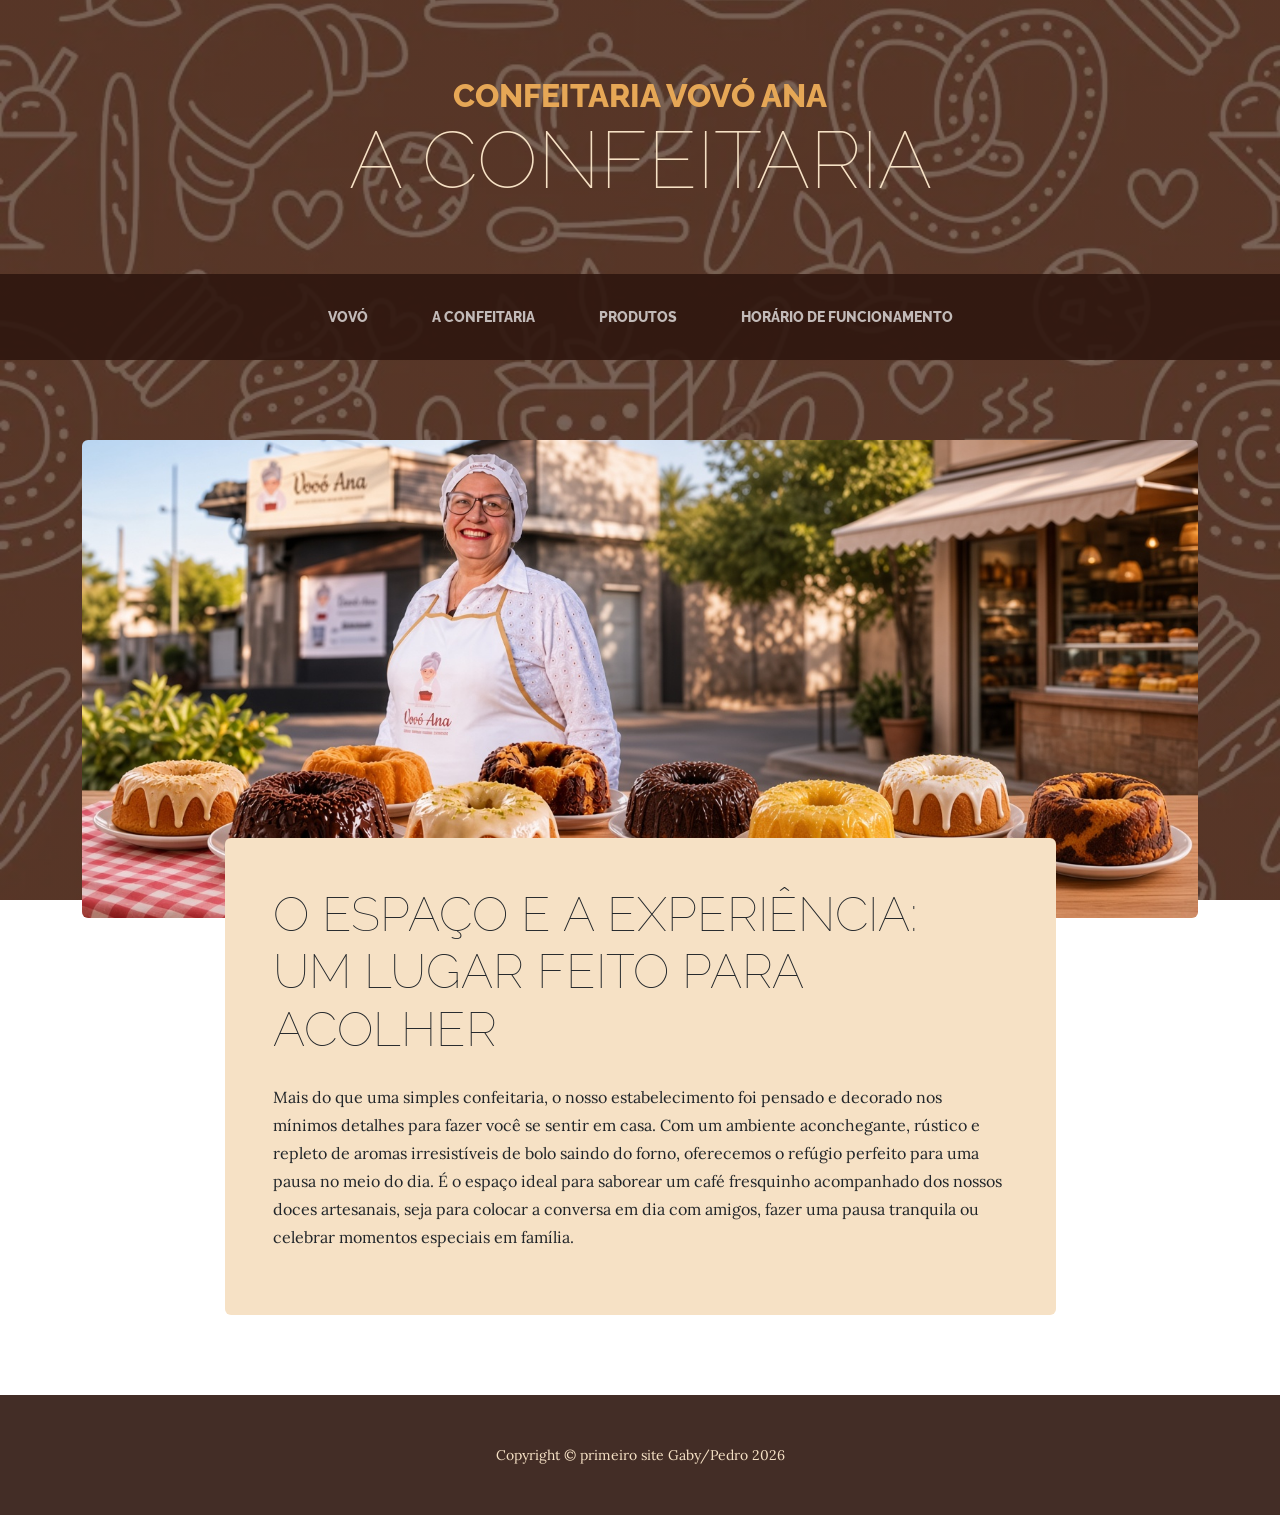
<file: about.html>
<!DOCTYPE html>
<html lang="en">
    <head>
         <meta name="description" content="confeitaria, especialista em bolo da vovo ana, doces,sobremesas.">
        <meta charset="utf-8" />
        <meta name="viewport" content="width=device-width, initial-scale=1, shrink-to-fit=no" />
        <meta name="description" content="" />
        <meta name="author" content="" />
        <title>Business Casual - Start Bootstrap Theme</title>
        <link rel="icon" type="image/x-icon" href="assets/favicon.ico" />
        <!-- Google fonts-->
        <link href="https://fonts.googleapis.com/css?family=Raleway:100,100i,200,200i,300,300i,400,400i,500,500i,600,600i,700,700i,800,800i,900,900i" rel="stylesheet" />
        <link href="https://fonts.googleapis.com/css?family=Lora:400,400i,700,700i" rel="stylesheet" />
        <!-- Core theme CSS (includes Bootstrap)-->
        <link href="css/styles.css" rel="stylesheet" />
    </head>
    <body>
        <header>
            <h1 class="site-heading text-center text-faded d-none d-lg-block">
                <span class="site-heading-upper text-primary mb-3">Confeitaria Vovó Ana</span>
                <span class="site-heading-lower">A Confeitaria</span>
            </h1>
        </header>
        <!-- Navigation-->
         <main>
            <nav class="navbar navbar-expand-lg navbar-dark py-lg-4" id="mainNav">
                <div class="container">
                    <a class="navbar-brand text-uppercase fw-bold d-lg-none" href="index.html">A confeitaria</a>
                    <button class="navbar-toggler" type="button" data-bs-toggle="collapse" data-bs-target="#navbarSupportedContent" aria-controls="navbarSupportedContent" aria-expanded="false" aria-label="Toggle navigation"><span class="navbar-toggler-icon"></span></button>
                    <div class="collapse navbar-collapse" id="navbarSupportedContent">
                        <ul class="navbar-nav mx-auto">
                            <li class="nav-item px-lg-4"><a class="nav-link text-uppercase" href="index.html">Vovó</a></li>
                            <li class="nav-item px-lg-4"><a class="nav-link text-uppercase" href="about.html">A confeitaria</a></li>
                            <li class="nav-item px-lg-4"><a class="nav-link text-uppercase" href="products.html">Produtos</a></li>
                            <li class="nav-item px-lg-4"><a class="nav-link text-uppercase" href="store.html">Horário de funcionamento</a></li>
                        </ul>
                    </div>
                </div>
            </nav>
            <section class="page-section about-heading">
                <div class="container">
                    <img class="img-fluid rounded about-heading-img mb-3 mb-lg-0" src="assets/img/about.jpg" alt="..." />
                    <div class="about-heading-content">
                        <div class="row">
                            <div class="col-xl-9 col-lg-10 mx-auto">
                                <div class="bg-faded rounded p-5">
                                    <h2 class="section-heading mb-4">
                                        
                                        <span class="section-heading-lower">O Espaço e a Experiência: Um Lugar Feito para Acolher</span>
                                    </h2>
                                    <p>Mais do que uma simples confeitaria, o nosso estabelecimento foi pensado e decorado nos mínimos detalhes para fazer você se sentir em casa. Com um ambiente aconchegante, rústico e repleto de aromas irresistíveis de bolo saindo do forno, oferecemos o refúgio perfeito para uma pausa no meio do dia. É o espaço ideal para saborear um café fresquinho acompanhado dos nossos doces artesanais, seja para colocar a conversa em dia com amigos, fazer uma pausa tranquila ou celebrar momentos especiais em família.</p>
                                    
                                    </p>
                                </div>
                            </div>
                        </div>
                    </div>
                </div>
            </section>
        </main>
        <footer class="footer text-faded text-center py-5">
            <div class="container"><p class="m-0 small">Copyright &copy; primeiro site Gaby/Pedro 2026</p></div>
        </footer>
        <!-- Bootstrap core JS-->
        <script src="https://cdn.jsdelivr.net/npm/bootstrap@5.2.3/dist/js/bootstrap.bundle.min.js"></script>
        <!-- Core theme JS-->
        <script src="js/scripts.js"></script>
    </body>
</html>
</file>
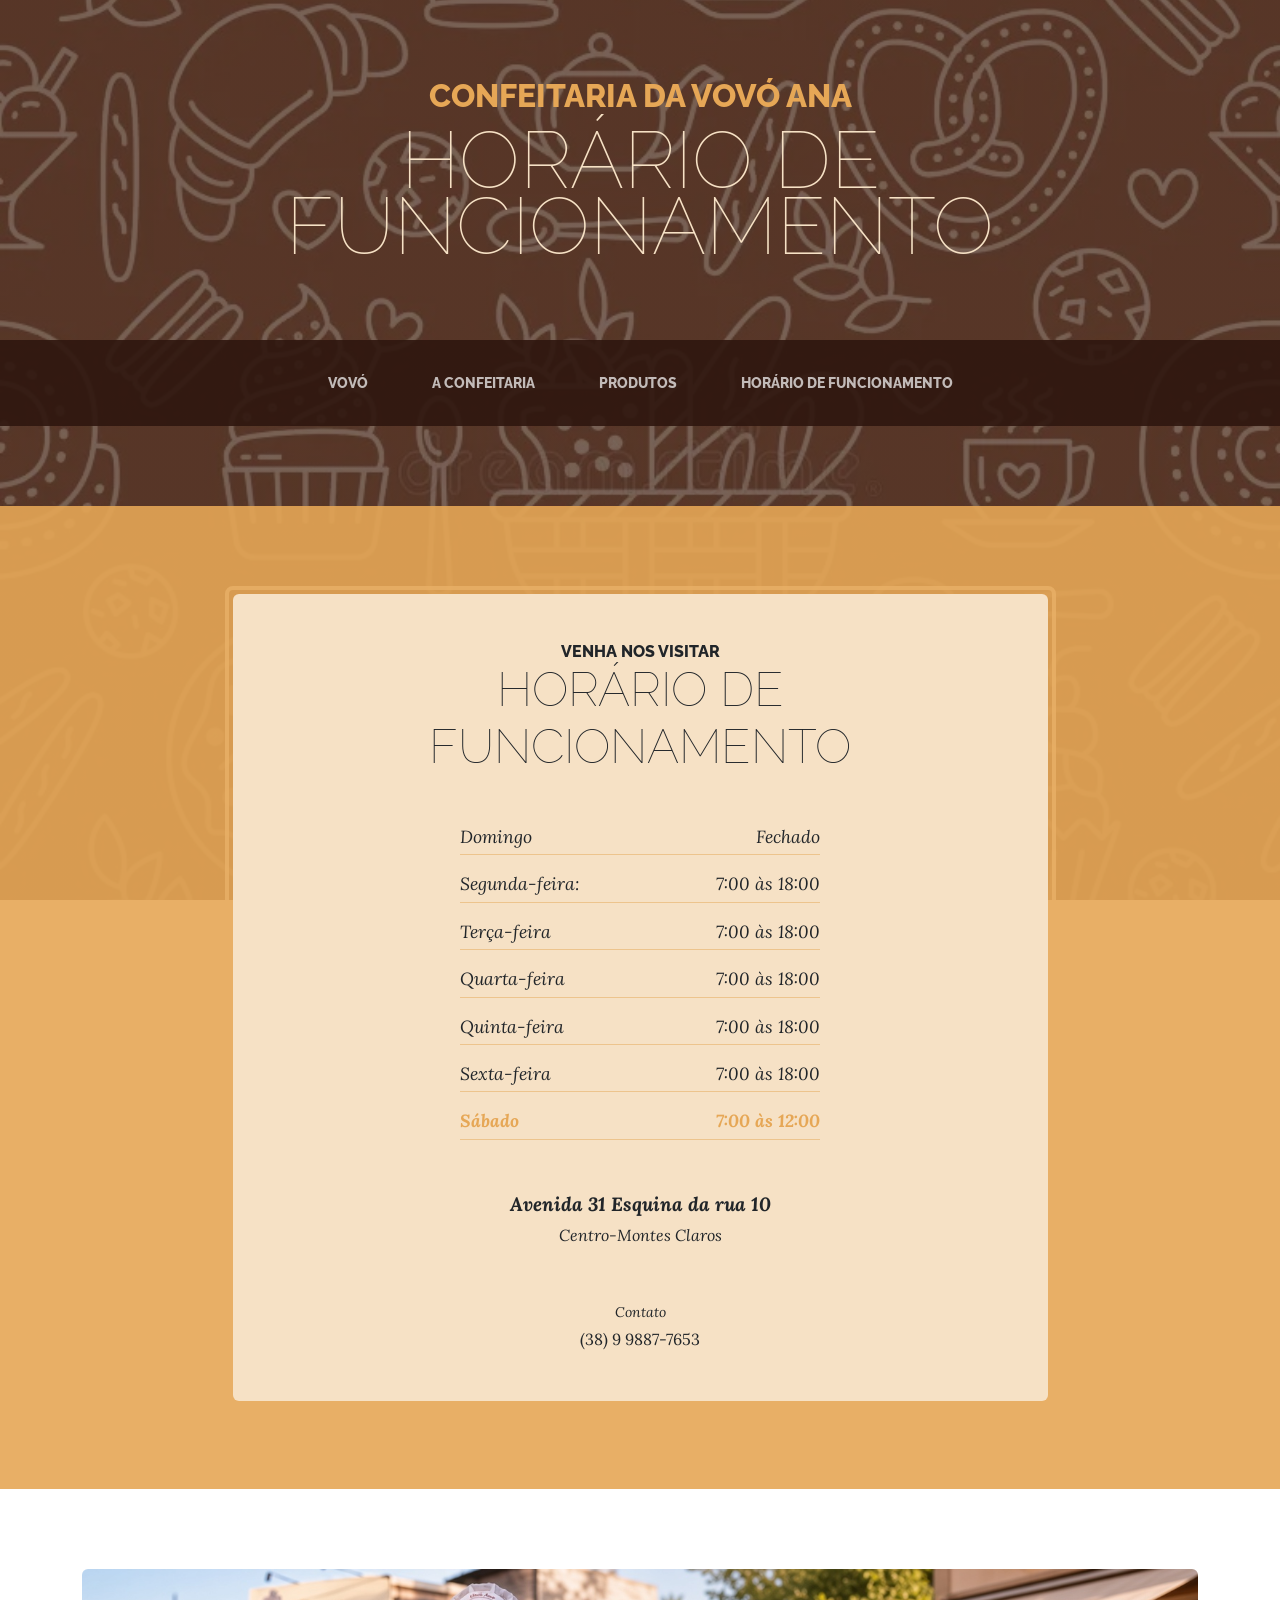
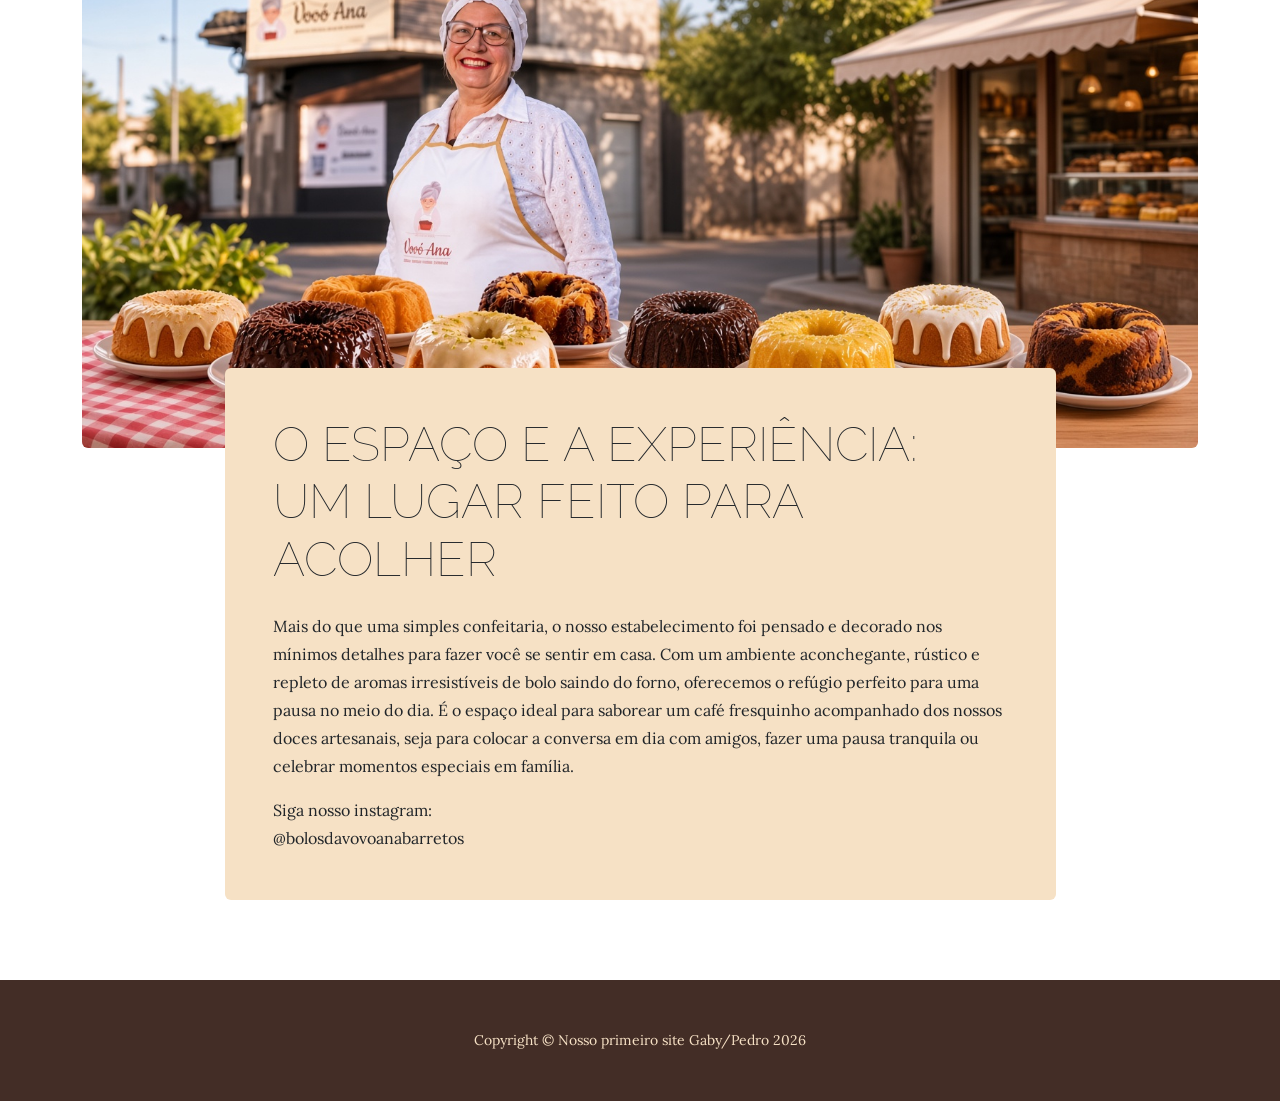
<file: store.html>
<!DOCTYPE html>
<html lang="en">
    <head>
        <meta name="description" content="confeitaria, especialista em bolo da vovo ana, doces,sobremesas.">
        <meta charset="utf-8" />
        <meta name="viewport" content="width=device-width, initial-scale=1, shrink-to-fit=no" />
        <meta name="description" content="" />
        <meta name="author" content="" />
        <title>Business Casual - Start Bootstrap Theme</title>
        <link rel="icon" type="image/x-icon" href="assets/favicon.ico" />
        <!-- Google fonts-->
        <link href="https://fonts.googleapis.com/css?family=Raleway:100,100i,200,200i,300,300i,400,400i,500,500i,600,600i,700,700i,800,800i,900,900i" rel="stylesheet" />
        <link href="https://fonts.googleapis.com/css?family=Lora:400,400i,700,700i" rel="stylesheet" />
        <!-- Core theme CSS (includes Bootstrap)-->
        <link href="css/styles.css" rel="stylesheet" />
    </head>
    <body>
        <header>
            <h1 class="site-heading text-center text-faded d-none d-lg-block">
                <span class="site-heading-upper text-primary mb-3">Confeitaria da Vovó Ana</span>
                <span class="site-heading-lower">Horário de <br>
                    funcionamento</span>
            </h1>
        </header>
        <!-- Navigation-->
         <main>
            <nav class="navbar navbar-expand-lg navbar-dark py-lg-4" id="mainNav">
                <div class="container">
                    <a class="navbar-brand text-uppercase fw-bold d-lg-none" href="index.html">Start Bootstrap</a>
                    <button class="navbar-toggler" type="button" data-bs-toggle="collapse" data-bs-target="#navbarSupportedContent" aria-controls="navbarSupportedContent" aria-expanded="false" aria-label="Toggle navigation"><span class="navbar-toggler-icon"></span></button>
                    <div class="collapse navbar-collapse" id="navbarSupportedContent">
                        <ul class="navbar-nav mx-auto">
                            <li class="nav-item px-lg-4"><a class="nav-link text-uppercase" href="index.html">Vovó</a></li>
                            <li class="nav-item px-lg-4"><a class="nav-link text-uppercase" href="about.html">A confeitaria</a></li>
                            <li class="nav-item px-lg-4"><a class="nav-link text-uppercase" href="products.html">Produtos</a></li>
                            <li class="nav-item px-lg-4"><a class="nav-link text-uppercase" href="store.html">Horário de funcionamento</a></li>
                        </ul>
                    </div>
                </div>
            </nav>
            <section class="page-section cta">
                <div class="container">
                    <div class="row">
                        <div class="col-xl-9 mx-auto">
                            <div class="cta-inner bg-faded text-center rounded">
                                <h2 class="section-heading mb-5">
                                    <span class="section-heading-upper">Venha nos visitar</span>
                                    <span class="section-heading-lower">Horário de funcionamento</span>
                                </h2>
                                <ul class="list-unstyled list-hours mb-5 text-left mx-auto">
                                    <li class="list-unstyled-item list-hours-item d-flex">
                                        Domingo
                                        <span class="ms-auto">Fechado</span>
                                    </li>
                                    <li class="list-unstyled-item list-hours-item d-flex">
                                        Segunda-feira:
                                        <span class="ms-auto">7:00 às 18:00 </span>
                                    </li>
                                    <li class="list-unstyled-item list-hours-item d-flex">
                                        Terça-feira
                                        <span class="ms-auto">7:00 às 18:00</span>
                                    </li>
                                    <li class="list-unstyled-item list-hours-item d-flex">
                                        Quarta-feira
                                        <span class="ms-auto">7:00 às 18:00</span>
                                    </li>
                                    <li class="list-unstyled-item list-hours-item d-flex">
                                        Quinta-feira
                                        <span class="ms-auto">7:00 às 18:00</span>
                                    </li>
                                    <li class="list-unstyled-item list-hours-item d-flex">
                                        Sexta-feira
                                        <span class="ms-auto">7:00 às 18:00</span>
                                    </li>
                                    <li class="list-unstyled-item list-hours-item d-flex">
                                        Sábado
                                        <span class="ms-auto">7:00 às 12:00</span>
                                    </li>
                                </ul>
                                <p class="address mb-5">
                                    <em>
                                        <strong>Avenida 31 Esquina da rua 10 </strong>
                                        <br />
                                        Centro-Montes Claros
                                    </em>
                                </p>
                                <p class="mb-0">
                                    <small><em>Contato</em></small>
                                    <br />
                                    (38) 9 9887-7653
                                </p>
                            </div>
                        </div>
                    </div>
                </div>
            </section>
            <section class="page-section about-heading">
                <div class="container">
                    <img class="img-fluid rounded about-heading-img mb-3 mb-lg-0" src="assets/img/about.jpg" alt="..." />
                    <div class="about-heading-content">
                        <div class="row">
                            <div class="col-xl-9 col-lg-10 mx-auto">
                                <div class="bg-faded rounded p-5">
                                    <h2 class="section-heading mb-4">
                                        
                                        <span class="section-heading-lower">O Espaço e a Experiência: Um Lugar Feito para Acolher</span>
                                    </h2>
                                    <p>Mais do que uma simples confeitaria, o nosso estabelecimento foi pensado e decorado nos mínimos detalhes para fazer você se sentir em casa. Com um ambiente aconchegante, rústico e repleto de aromas irresistíveis de bolo saindo do forno, oferecemos o refúgio perfeito para uma pausa no meio do dia. É o espaço ideal para saborear um café fresquinho acompanhado dos nossos doces artesanais, seja para colocar a conversa em dia com amigos, fazer uma pausa tranquila ou celebrar momentos especiais em família.</p>
                                    <p class="mb-0">
                                        Siga nosso instagram:
                                        <br>
                                        @bolosdavovoanabarretos
                                    </p>
                                </div>
                            </div>
                        </div>
                    </div>
                </div>
            </section>
        </main>
        <footer class="footer text-faded text-center py-5">
            <div class="container"><p class="m-0 small">Copyright &copy; Nosso primeiro site Gaby/Pedro 2026</p></div>
        </footer>
        <!-- Bootstrap core JS-->
        <script src="https://cdn.jsdelivr.net/npm/bootstrap@5.2.3/dist/js/bootstrap.bundle.min.js"></script>
        <!-- Core theme JS-->
        <script src="js/scripts.js"></script>
    </body>
</html>
</file>
